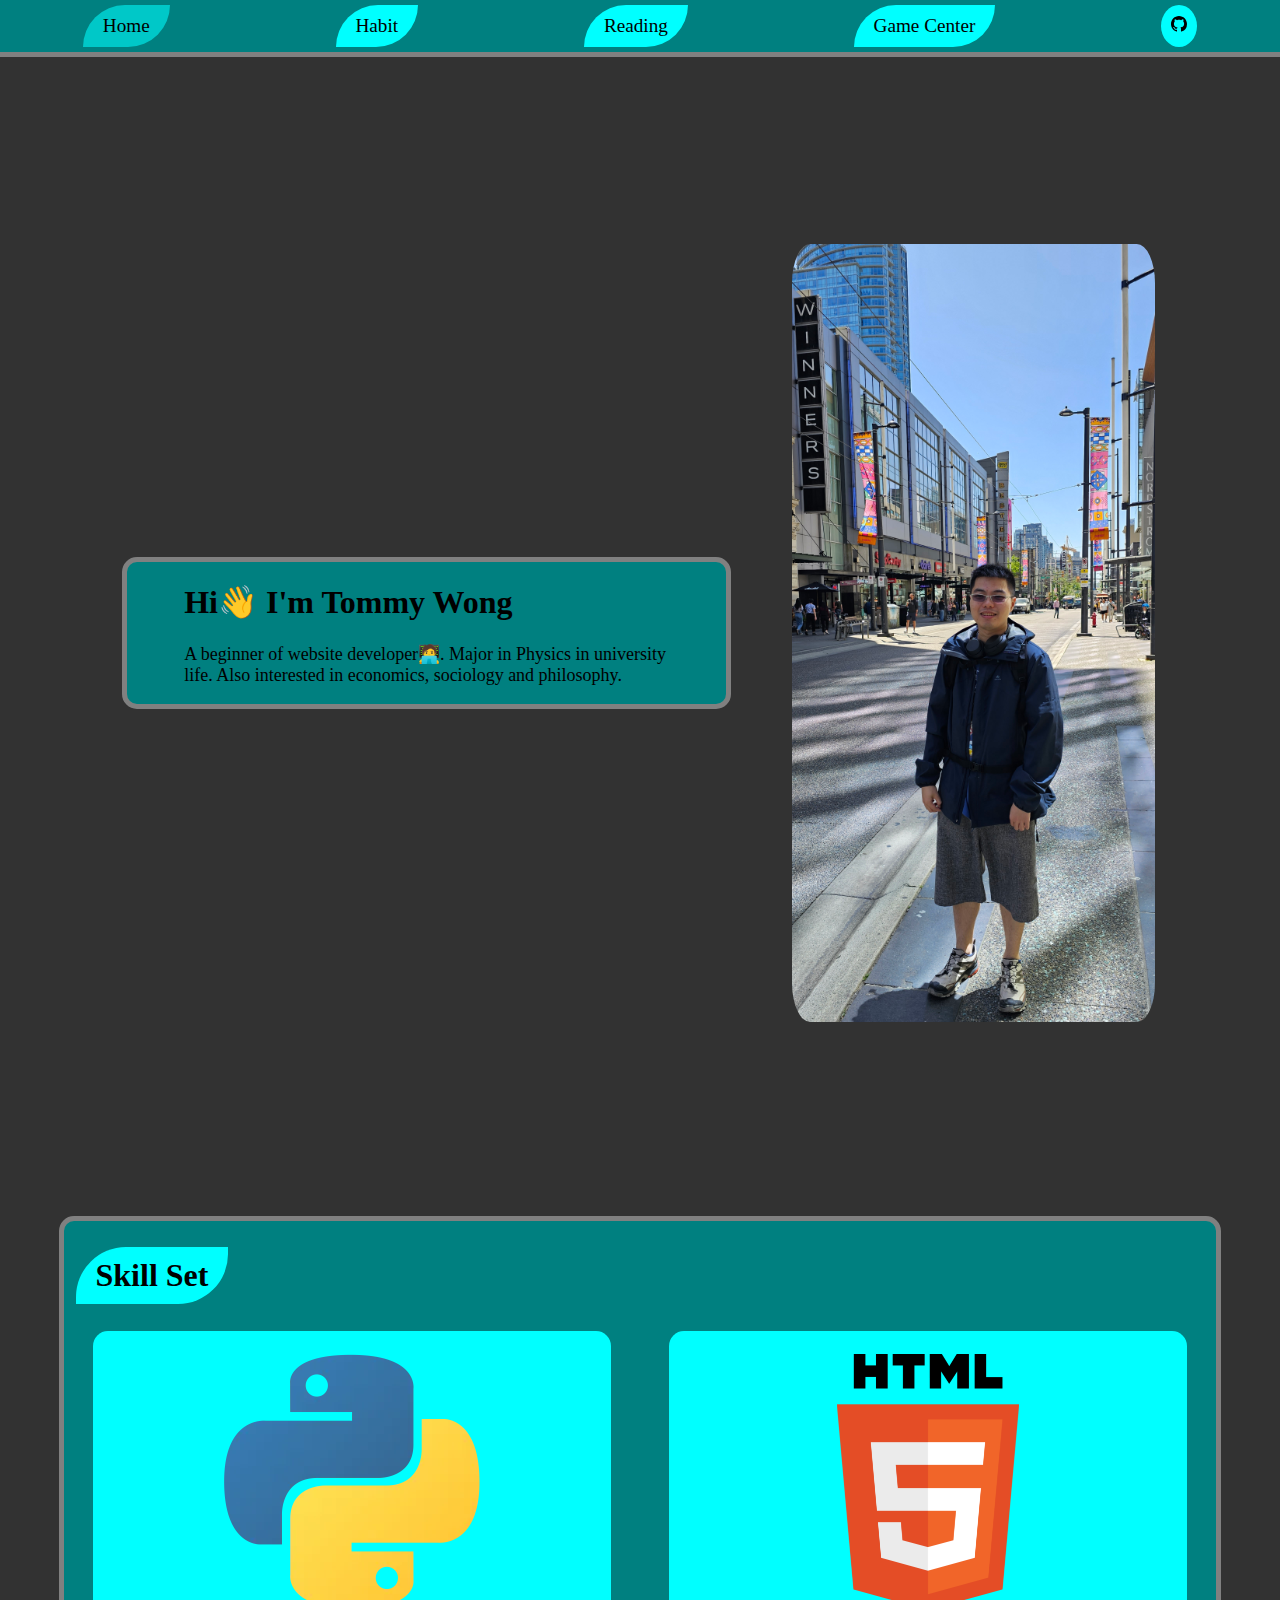
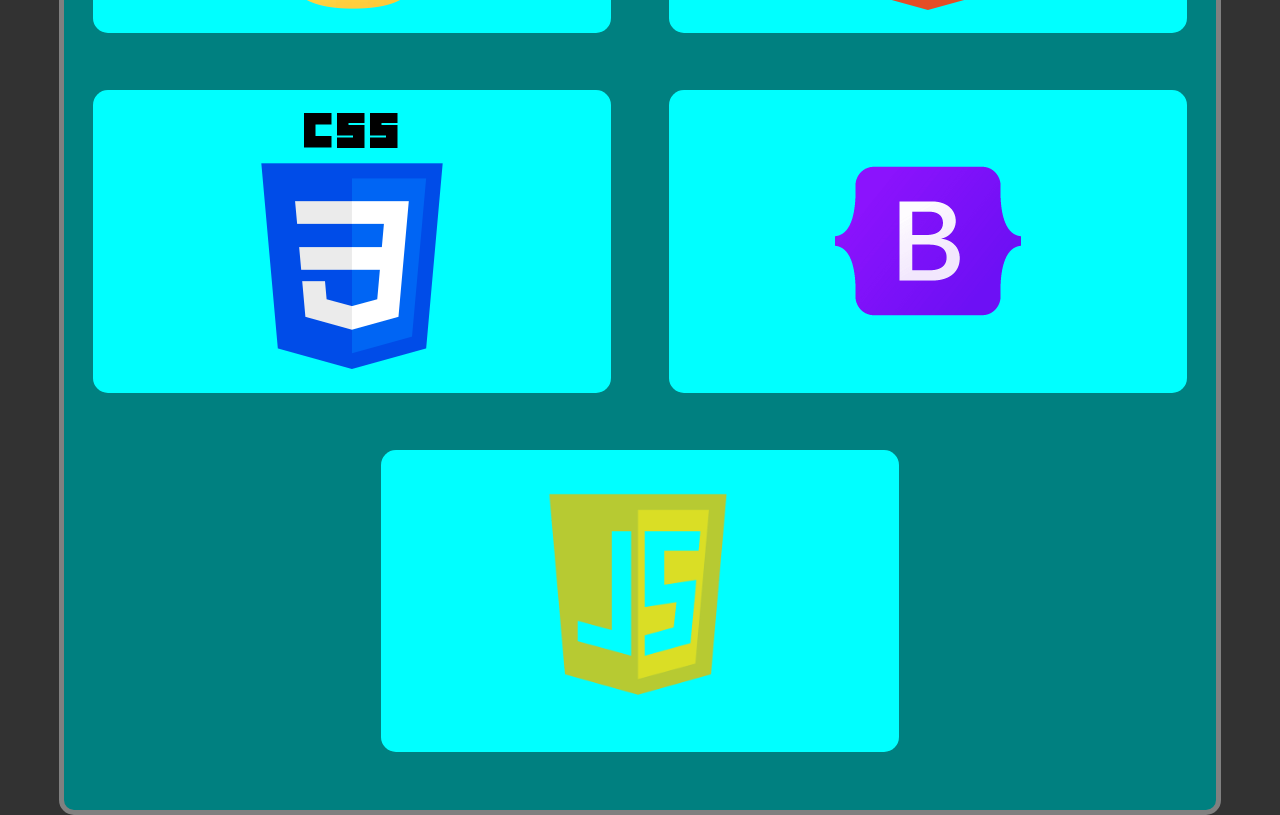
<file: index.html>
<!DOCTYPE html>
<html lang="en">
  <head>
    <meta charset="UTF-8" />
    <meta name="viewport" content="width=device-width, initial-scale=1.0" />
    <title>Tommy Personal Website</title>
    <style type="text/css"></style>
    <link href="css/nav.css" rel="stylesheet" />
    <link href="css/body.css" rel="stylesheet" />
    <link rel="stylesheet" href="css/home.css" />
  </head>
  <body>
    <div>
      <nav>
        <ul>
          <li><a href="/index.html" class="active">Home</a></li>
          <li><a href="/habit.html">Habit</a></li>
          <li><a href="/reading.html">Reading</a></li>
          <li><a href="/game_center.html">Game Center</a></li>
          <li>
            <a
              id="github"
              href="https://github.com/sauheiwong/personal-website"
            >
              <svg
                xmlns="http://www.w3.org/2000/svg"
                width="16"
                height="16"
                fill="currentColor"
                class="bi bi-github"
                viewBox="0 0 16 16"
              >
                <path
                  d="M8 0C3.58 0 0 3.58 0 8c0 3.54 2.29 6.53 5.47 7.59.4.07.55-.17.55-.38 0-.19-.01-.82-.01-1.49-2.01.37-2.53-.49-2.69-.94-.09-.23-.48-.94-.82-1.13-.28-.15-.68-.52-.01-.53.63-.01 1.08.58 1.23.82.72 1.21 1.87.87 2.33.66.07-.52.28-.87.51-1.07-1.78-.2-3.64-.89-3.64-3.95 0-.87.31-1.59.82-2.15-.08-.2-.36-1.02.08-2.12 0 0 .67-.21 2.2.82.64-.18 1.32-.27 2-.27s1.36.09 2 .27c1.53-1.04 2.2-.82 2.2-.82.44 1.1.16 1.92.08 2.12.51.56.82 1.27.82 2.15 0 3.07-1.87 3.75-3.65 3.95.29.25.54.73.54 1.48 0 1.07-.01 1.93-.01 2.2 0 .21.15.46.55.38A8.01 8.01 0 0 0 16 8c0-4.42-3.58-8-8-8"
                />
              </svg>
            </a>
          </li>
        </ul>
      </nav>
    </div>
    <div>
      <div class="container">
        <div class="hello max-width-container">
          <div class="txt">
            <h1>Hi👋 I'm Tommy Wong</h1>
            <p>
              A beginner of website developer🧑‍💻. Major in Physics in university
              life. Also interested in economics, sociology and philosophy.
            </p>
          </div>
          <div class="img-container">
            <img src="img/photo01.jpg" alt="Tommy Wong's photo" class="image" />
          </div>
        </div>
      </div>
      <div class="container">
        <div class="skill-set max-width-container">
          <div>
            <h2 class="title">Skill Set</h2>
          </div>
          <div class="skill-container">
            <div class="skill">
              <img src="img/python-icon.webp" alt="python icon" />
              <div class="txt-in-img">
                <p>Python</p>
              </div>
            </div>
            <div class="skill">
              <img src="img/html-icon.png" alt="html icon" />
              <div class="txt-in-img">
                <p>HTML</p>
              </div>
            </div>
            <div class="skill">
              <img src="img/css-icon.png" alt="css icon" />
              <div class="txt-in-img">
                <p>CSS</p>
              </div>
            </div>
            <div class="skill">
              <img src="img/bootstrap.png" alt="bootstrap icon" />
              <div class="txt-in-img">
                <p>Bootstrap5</p>
              </div>
            </div>
            <div class="skill">
              <img src="img/JS-icon.png" alt="JS icon" />
              <div class="txt-in-img">
                <p>JavaScript</p>
              </div>
            </div>
          </div>
        </div>
      </div>
    </div>
  </body>
</html>
</file>
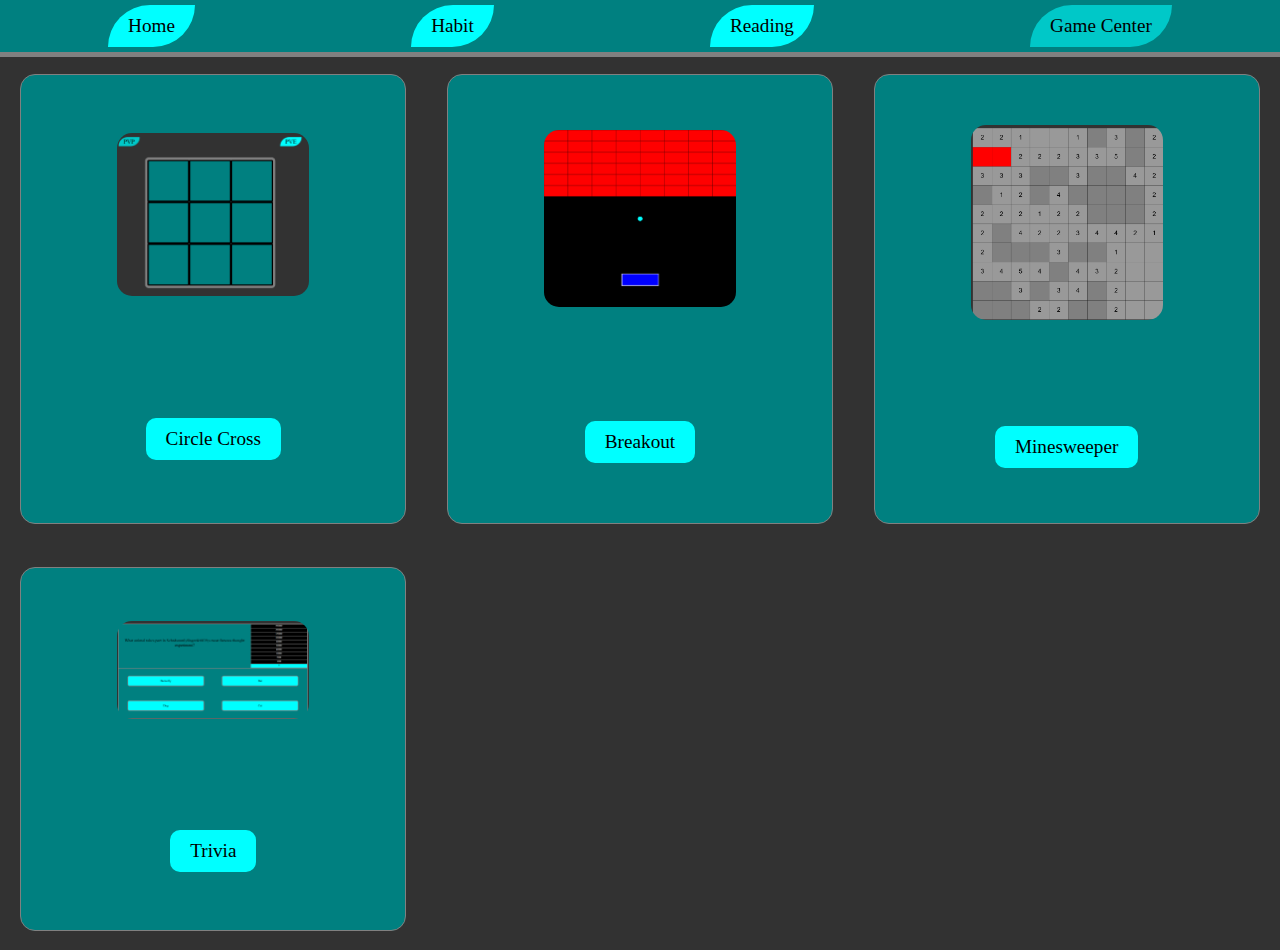
<file: game_center.html>
<!DOCTYPE html>
<html lang="en">
  <head>
    <meta charset="UTF-8" />
    <meta name="viewport" content="width=device-width, initial-scale=1.0" />
    <title>Tommy Personal Website</title>
    <link href="css/nav.css" rel="stylesheet" />
    <link href="css/body.css" rel="stylesheet" />
    <link rel="stylesheet" href="css/game_center.css" />
  </head>
  <body>
    <div>
      <nav>
        <ul>
          <li><a href="/index.html">Home</a></li>
          <li><a href="/habit.html">Habit</a></li>
          <li><a href="/reading.html">Reading</a></li>
          <li><a href="/game_center.html" class="active">Game Center</a></li>
        </ul>
      </nav>
    </div>
    <div class="container">
      <div class="card">
        <img src="img/circle_cross.png" alt="circle cross" class="img" /><a
          href="/circle_cross.html"
          >Circle Cross</a
        >
      </div>
      <div class="card">
        <img src="img/breakout.png" alt="Breakout" class="img" /><a
          href="/breakout.html"
          >Breakout</a
        >
      </div>
      <div class="card">
        <img src="img/minesweeper.png" alt="" class="img" /><a
          href="/minesweeper.html"
          >Minesweeper</a
        >
      </div>
      <div class="card">
        <img src="img/trivia.png" alt="" class="img" /><a href="/trivia.html"
          >Trivia</a
        >
      </div>
    </div>
  </body>
</html>
</file>
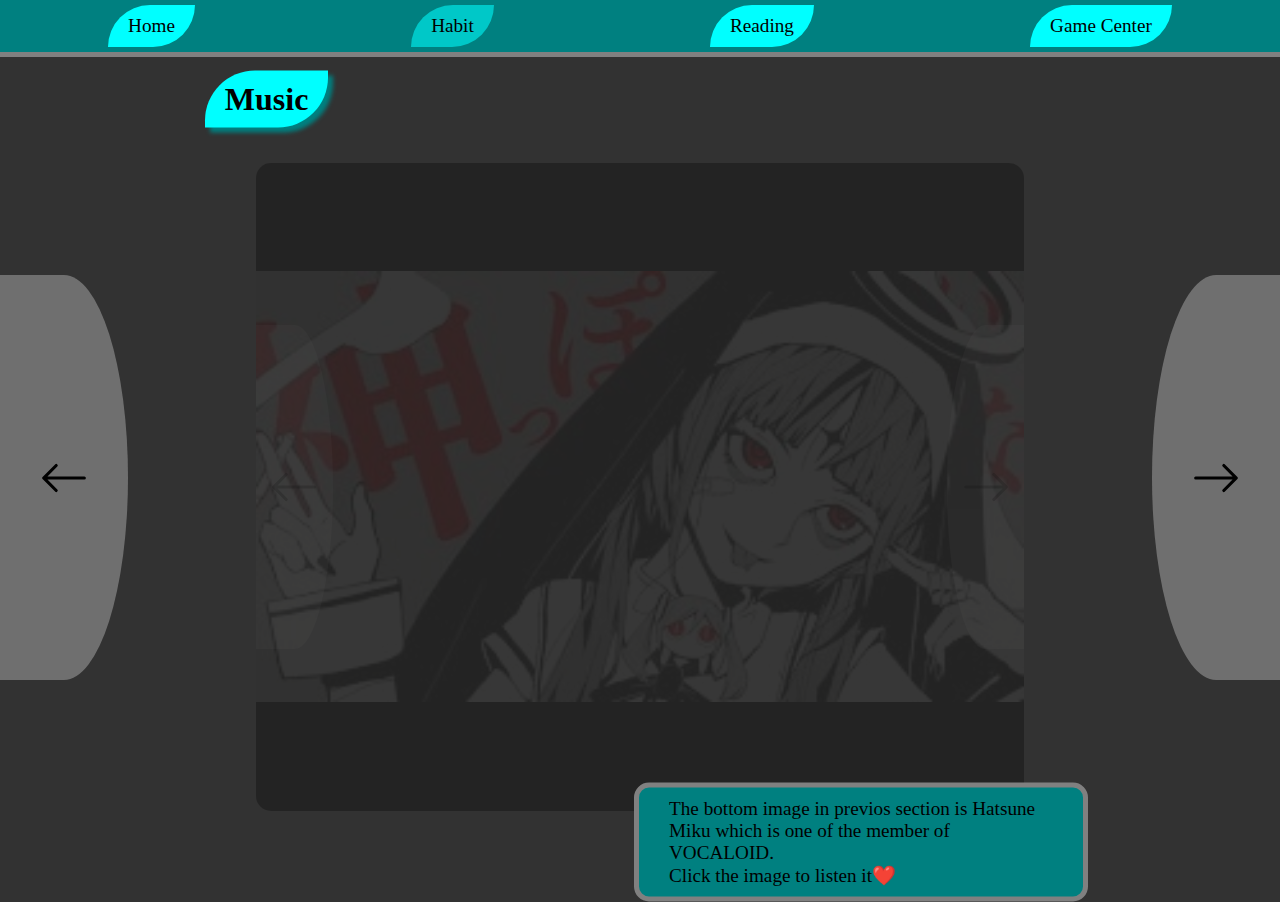
<file: habit_2.html>
<!DOCTYPE html>
<html lang="en">
  <head>
    <meta charset="UTF-8" />
    <meta name="viewport" content="width=device-width, initial-scale=1.0" />
    <title>Tommy Personal Website</title>
    <style type="text/css"></style>
    <link href="css/nav.css" rel="stylesheet" />
    <link href="css/body.css" rel="stylesheet" />
    <link href="css/habit_2.css" rel="stylesheet" />
    <link
      rel="stylesheet"
      href="https://cdn.jsdelivr.net/npm/bootstrap-icons@1.11.3/font/bootstrap-icons.min.css"
    />
    <script defer src="js/habit.js"></script>
  </head>
  <body>
    <div>
      <nav>
        <ul>
          <li><a href="/index.html">Home</a></li>
          <li><a href="/habit.html" class="active">Habit</a></li>
          <li><a href="/reading.html">Reading</a></li>
          <li><a href="/game_center.html">Game Center</a></li>
        </ul>
      </nav>
    </div>
    <div>
      <div class="container">
        <div class="click-div" id="Pre-habit">
          <svg
            xmlns="http://www.w3.org/2000/svg"
            width="50"
            height="50"
            fill="currentColor"
            class="bi bi-arrow-left"
            viewBox="0 0 16 16"
          >
            <path
              fill-rule="evenodd"
              d="M15 8a.5.5 0 0 0-.5-.5H2.707l3.147-3.146a.5.5 0 1 0-.708-.708l-4 4a.5.5 0 0 0 0 .708l4 4a.5.5 0 0 0 .708-.708L2.707 8.5H14.5A.5.5 0 0 0 15 8"
            />
          </svg>
        </div>
        <div class="click-div" id="Next-habit">
          <svg
            xmlns="http://www.w3.org/2000/svg"
            width="50"
            height="50"
            fill="currentColor"
            class="bi bi-arrow-right"
            viewBox="0 0 16 16"
          >
            <path
              fill-rule="evenodd"
              d="M1 8a.5.5 0 0 1 .5-.5h11.793l-3.147-3.146a.5.5 0 0 1 .708-.708l4 4a.5.5 0 0 1 0 .708l-4 4a.5.5 0 0 1-.708-.708L13.293 8.5H1.5A.5.5 0 0 1 1 8"
            />
          </svg>
        </div>
        <!-- <h2 class="title">Skiing</h2>
        <div class="image-container">
          <div class="click-div" id="left-click">
            <svg
              xmlns="http://www.w3.org/2000/svg"
              width="50"
              height="50"
              fill="currentColor"
              class="bi bi-arrow-left"
              viewBox="0 0 16 16"
            >
              <path
                fill-rule="evenodd"
                d="M15 8a.5.5 0 0 0-.5-.5H2.707l3.147-3.146a.5.5 0 1 0-.708-.708l-4 4a.5.5 0 0 0 0 .708l4 4a.5.5 0 0 0 .708-.708L2.707 8.5H14.5A.5.5 0 0 0 15 8"
              />
            </svg>
          </div>
          <div class="click-div" id="right-click">
            <svg
              xmlns="http://www.w3.org/2000/svg"
              width="50"
              height="50"
              fill="currentColor"
              class="bi bi-arrow-right"
              viewBox="0 0 16 16"
            >
              <path
                fill-rule="evenodd"
                d="M1 8a.5.5 0 0 1 .5-.5h11.793l-3.147-3.146a.5.5 0 0 1 .708-.708l4 4a.5.5 0 0 1 0 .708l-4 4a.5.5 0 0 1-.708-.708L13.293 8.5H1.5A.5.5 0 0 1 1 8"
              />
            </svg>
          </div>
        </div> -->
      </div>
    </div>
  </body>
</html>
</file>
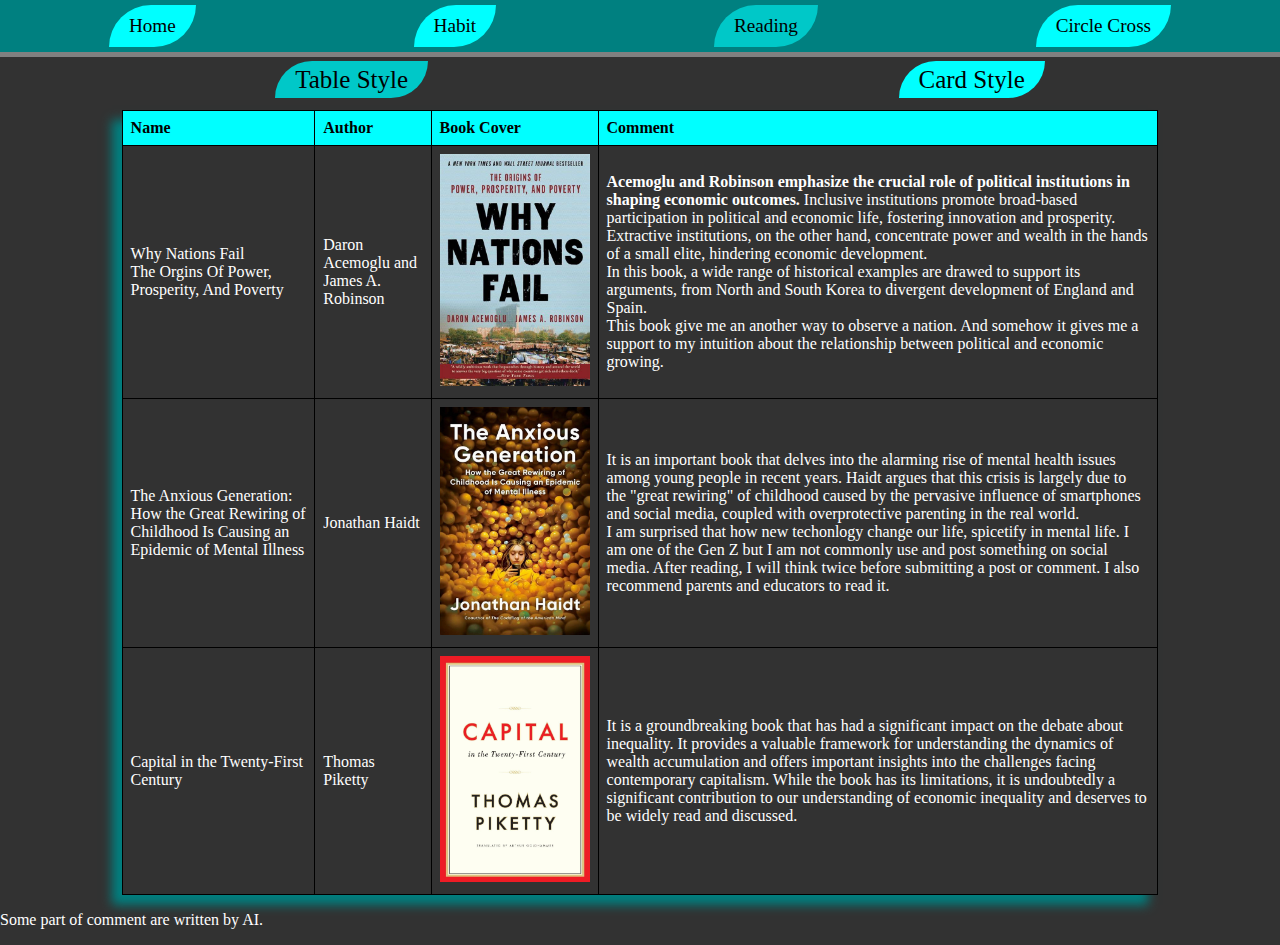
<file: reading.html>
<!DOCTYPE html>
<html lang="en">
  <head>
    <meta charset="UTF-8" />
    <meta name="viewport" content="width=device-width, initial-scale=1.0" />
    <title>Tommy Personal Website</title>
    <link href="css/nav.css" rel="stylesheet" />
    <link href="css/body.css" rel="stylesheet" />
    <link href="css/reading.css" rel="stylesheet" />
    <link href="css/reading01.css" rel="stylesheet" />
  </head>
  <body>
    <div class="container">
      <nav>
        <ul>
          <li><a href="/index.html">Home</a></li>
          <li><a href="/habit.html">Habit</a></li>
          <li><a href="/reading.html" class="active">Reading</a></li>
          <li><a href="/circle_cross.html">Circle Cross</a></li>
        </ul>
      </nav>
    </div>
    <div class="container" id="style-nav">
      <ul>
        <li><a href="/reading.html" class="active">Table Style</a></li>
        <li><a href="/reading02.html">Card Style</a></li>
      </ul>
    </div>
    <div class="container">
      <div class="container max-width-container">
        <table>
          <thead>
            <tr>
              <th>Name</th>
              <th>Author</th>
              <th>Book Cover</th>
              <th>Comment</th>
            </tr>
          </thead>
          <tbody>
            <tr>
              <td>
                Why Nations Fail<br />The Orgins Of Power, Prosperity, And
                Poverty
              </td>
              <td>Daron Acemoglu and James A. Robinson</td>
              <td>
                <img
                  src="img/why nations fail.jpg"
                  alt="book cover of why nations fail"
                />
              </td>
              <td>
                <strong
                  >Acemoglu and Robinson emphasize the crucial role of political
                  institutions in shaping economic outcomes. </strong
                >Inclusive institutions promote broad-based participation in
                political and economic life, fostering innovation and
                prosperity. Extractive institutions, on the other hand,
                concentrate power and wealth in the hands of a small elite,
                hindering economic development.<br />In this book, a wide range
                of historical examples are drawed to support its arguments, from
                North and South Korea to divergent development of England and
                Spain.<br />This book give me an another way to observe a
                nation. And somehow it gives me a support to my intuition about
                the relationship between political and economic growing.
              </td>
            </tr>
            <tr>
              <td>
                The Anxious Generation: How the Great Rewiring of Childhood Is
                Causing an Epidemic of Mental Illness
              </td>
              <td>Jonathan Haidt</td>
              <td>
                <img
                  src="img/The Anxious Generation.jpg"
                  alt="book cover of The Anxious Generation"
                />
              </td>
              <td>
                It is an important book that delves into the alarming rise of
                mental health issues among young people in recent years. Haidt
                argues that this crisis is largely due to the "great rewiring"
                of childhood caused by the pervasive influence of smartphones
                and social media, coupled with overprotective parenting in the
                real world.<br />I am surprised that how new techonlogy change
                our life, spicetify in mental life. I am one of the Gen Z but I
                am not commonly use and post something on social media. After
                reading, I will think twice before submitting a post or comment.
                I also recommend parents and educators to read it.
              </td>
            </tr>
            <tr>
              <td>Capital in the Twenty-First Century</td>
              <td>Thomas Piketty</td>
              <td>
                <img
                  src="img/capital in the twenty first century.jpg"
                  alt="book cover of capital in  the Twenty-First Century"
                  id="bc_capital"
                />
              </td>
              <td>
                It is a groundbreaking book that has had a significant impact on
                the debate about inequality. It provides a valuable framework
                for understanding the dynamics of wealth accumulation and offers
                important insights into the challenges facing contemporary
                capitalism. While the book has its limitations, it is
                undoubtedly a significant contribution to our understanding of
                economic inequality and deserves to be widely read and
                discussed.
              </td>
            </tr>
          </tbody>
        </table>
      </div>
    </div>
    <p class="smart-txt">Some part of comment are written by AI.</p>
  </body>
</html>
</file>
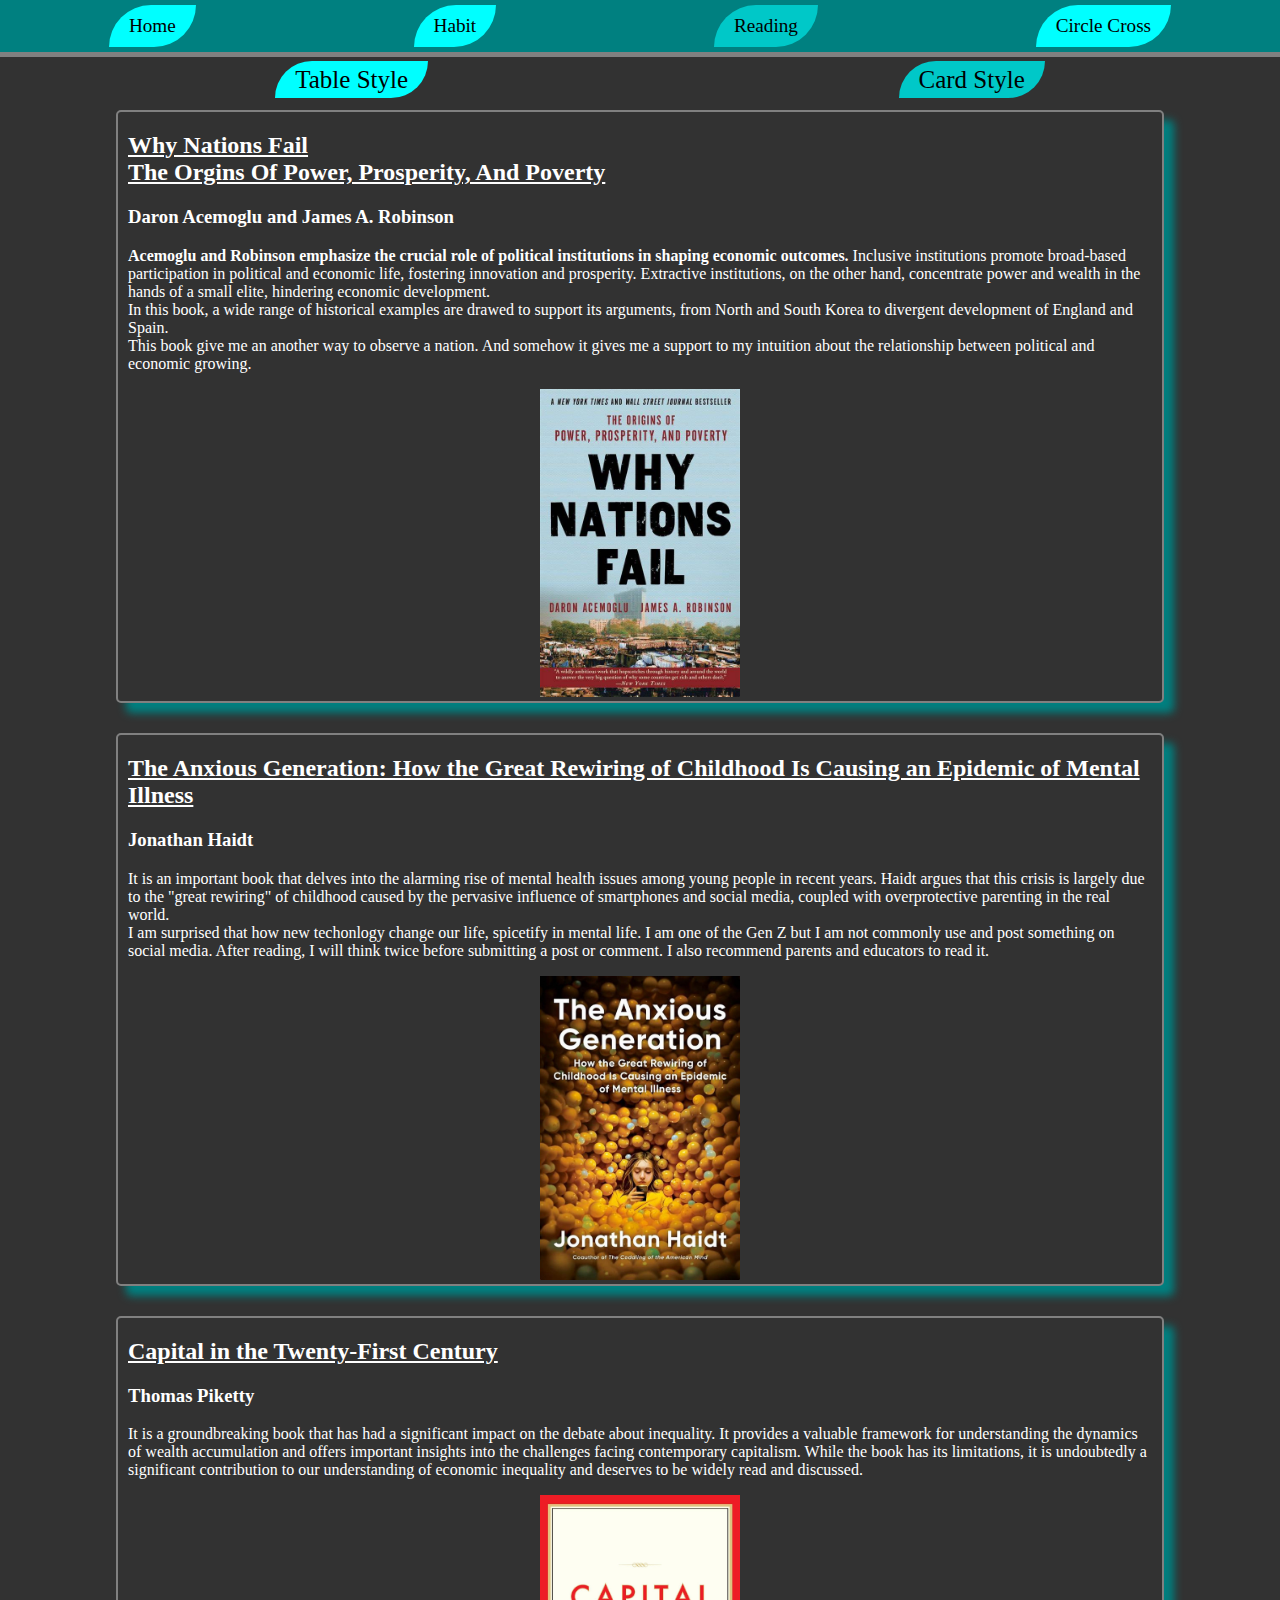
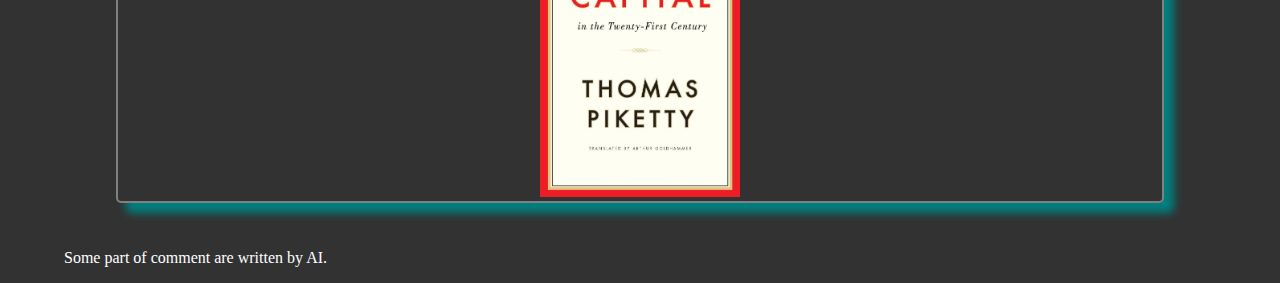
<file: reading02.html>
<!DOCTYPE html>
<html lang="en">
<head>
    <meta charset="UTF-8">
    <meta name="viewport" content="width=device-width, initial-scale=1.0">
    <title>Tommy Personal Website</title>
    <link href="css/nav.css" rel="stylesheet">
    <link href="css/body.css" rel="stylesheet">
    <link href="css/reading.css" rel="stylesheet">
    <link href="css/reading02.css" rel="stylesheet">
</head>
<body>
    <div class="container">
        <nav>
            <ul>
                <li><a href="/index.html">Home</a></li>
                <li><a href="/habit.html">Habit</a></li>
                <li><a href="/reading.html" class="active">Reading</a></li>
                <li><a href="/circle_cross.html">Circle Cross</a></li>
            </ul>
        </nav>
    </div>

    <div class="container" id="style-nav">
        <ul>
            <li><a href="/reading.html">Table Style</a></li>
            <li><a href="/reading02.html" class="active">Card Style</a></li>
        </ul>
    </div>

    <div class="card-container">
        <div class="card">
            <div class="card-left">
                <h2>Why Nations Fail<br>The Orgins Of Power, Prosperity, And Poverty</h2>
                <h3>Daron Acemoglu and James A. Robinson</h3>
                <p>
                    <strong>Acemoglu and Robinson emphasize the crucial role of political institutions in shaping economic outcomes. </strong>
                    Inclusive institutions promote broad-based participation in political and economic life, fostering innovation and prosperity. Extractive institutions, on the other hand, concentrate power and wealth in the hands of a small elite, hindering economic development.<br>
                    In this book, a wide range of historical examples are drawed to support its arguments, from North and South Korea to divergent development of England and Spain.<br>
                    This book give me an another way to observe a nation. And somehow it gives me a support to my intuition about the relationship between political and economic growing.
                </p>
            </div>
            <div class="card-right"><img src="img/why nations fail.jpg" alt="book cover of why nations fail"></div>
        </div>
        <div class="card">
            <div class="card-left">
                <h2>The Anxious Generation: How the Great Rewiring of Childhood Is Causing an Epidemic of Mental Illness</h2>
                <h3>Jonathan Haidt</h3>
                <p>
                    It is an important book that delves into the alarming rise of mental health issues among young people in recent years. Haidt argues that this crisis is largely due to the "great rewiring" of childhood caused by the pervasive influence of smartphones and social media, coupled with overprotective parenting in the real world.<br>
                    I am surprised that how new techonlogy change our life, spicetify in mental life. I am one of the Gen Z but I am not commonly use and post something on social media. After reading, I will think twice before submitting a post or comment. I also recommend parents and educators to read it.
                </p>
            </div>
            <div class="card-right"><img src="img/The Anxious Generation.jpg" alt="book cover of The Anxious Generation"></div>
        </div>
        <div class="card">
            <div class="card-left">
                <h2>Capital in the Twenty-First Century</h2>
                <h3>Thomas Piketty</h3>
                <p>
                    It is a groundbreaking book that has had a significant impact on the debate about inequality. It provides a valuable framework for understanding the dynamics of wealth accumulation and offers important insights into the challenges facing contemporary capitalism. While the book has its limitations, it is undoubtedly a significant contribution to our understanding of economic inequality and deserves to be widely read and discussed.
                </p>
            </div>
            <div class="card-right"><img src="img/capital in the twenty first century.jpg" alt="book cover of capital in  the Twenty-First Century" id="bc_capital"></div>
        </div>
        <p class="smart-txt">Some part of comment are written by AI.</p>
    </div>
</body>
</html>
</file>
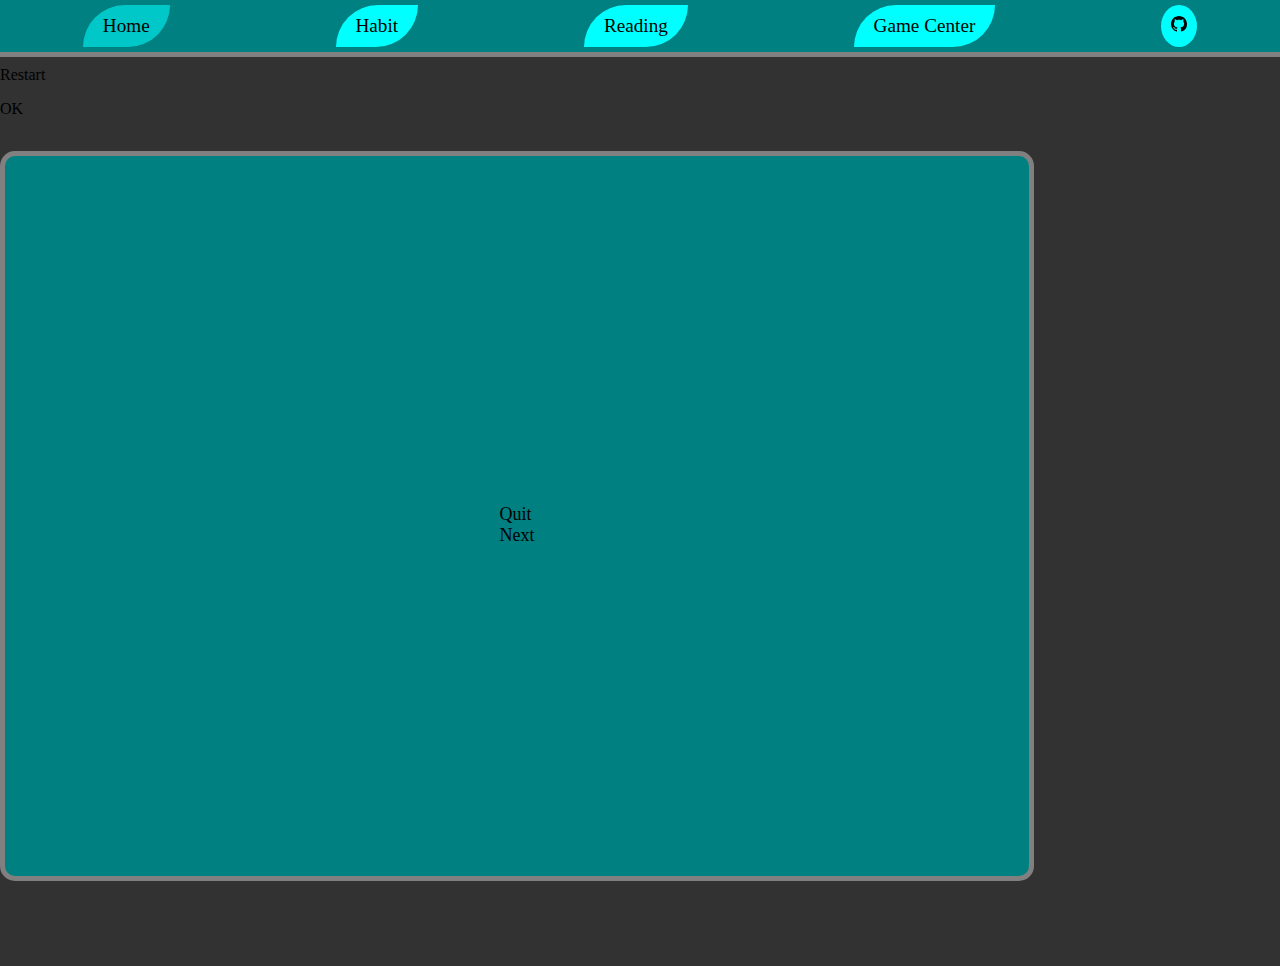
<file: trivia.html>
<!DOCTYPE html>
<html lang="en">
  <head>
    <meta charset="UTF-8" />
    <meta name="viewport" content="width=device-width, initial-scale=1.0" />
    <title>Tommy Personal Website</title>
    <style type="text/css"></style>
    <link href="css/nav.css" rel="stylesheet" />
    <link href="css/body.css" rel="stylesheet" />
    <link rel="stylesheet" href="css/trivia.css" />
    <script defer src="js/trivia.js"></script>
  </head>
  <body>
    <div>
      <nav>
        <ul>
          <li><a href="/index.html" class="active">Home</a></li>
          <li><a href="/habit.html">Habit</a></li>
          <li><a href="/reading.html">Reading</a></li>
          <li><a href="/game_center.html">Game Center</a></li>
          <li>
            <a
              id="github"
              href="https://github.com/sauheiwong/personal-website"
              title="Visit my GitHub repository"
            >
              <svg
                xmlns="http://www.w3.org/2000/svg"
                width="16"
                height="16"
                fill="currentColor"
                class="bi bi-github"
                viewBox="0 0 16 16"
              >
                <path
                  d="M8 0C3.58 0 0 3.58 0 8c0 3.54 2.29 6.53 5.47 7.59.4.07.55-.17.55-.38 0-.19-.01-.82-.01-1.49-2.01.37-2.53-.49-2.69-.94-.09-.23-.48-.94-.82-1.13-.28-.15-.68-.52-.01-.53.63-.01 1.08.58 1.23.82.72 1.21 1.87.87 2.33.66.07-.52.28-.87.51-1.07-1.78-.2-3.64-.89-3.64-3.95 0-.87.31-1.59.82-2.15-.08-.2-.36-1.02.08-2.12 0 0 .67-.21 2.2.82.64-.18 1.32-.27 2-.27s1.36.09 2 .27c1.53-1.04 2.2-.82 2.2-.82.44 1.1.16 1.92.08 2.12.51.56.82 1.27.82 2.15 0 3.07-1.87 3.75-3.65 3.95.29.25.54.73.54 1.48 0 1.07-.01 1.93-.01 2.2 0 .21.15.46.55.38A8.01 8.01 0 0 0 16 8c0-4.42-3.58-8-8-8"
                />
              </svg>
            </a>
          </li>
        </ul>
      </nav>
    </div>
    <div class="container">
      <div id="pop-up-container">
        <div class="pop-up">
          <div id="finsh-message-container">
            <p id="finsh-message"></p>
          </div>
          <div id="restart" class="btn">
            <p>Restart</p>
          </div>
          <div id="ok" class="btn">
            <p>OK</p>
          </div>
        </div>
      </div>
      <div class="card">
        <div class="up-container">
          <div class="question-container">
            <p class="question-p"></p>
            <div class="opition">
              <div class="quit">Quit</div>
              <div class="next-question">Next</div>
            </div>
          </div>
          <div class="bonus-container">
            <div class="bonus-bar"></div>
          </div>
        </div>
        <div class="answer-container"></div>
      </div>
    </div>
  </body>
</html>
</file>
<file: css/nav.css>
nav ul {
  display: flex;
  justify-content: space-around;
  list-style: none;
  margin: 0;
  padding: 0;
  overflow: hidden;
  background-color: var(--secondary-color);
  position: fixed;
  top: 0;
  z-index: 100;
  width: 100%;
  border-bottom: 5px solid var(--primary-color);
}

nav ul li a {
  display: block;
  padding: 10px 20px;
  margin: 5px 0px;
  background-color: var(--highlight-color);
  font-size: larger;
  text-align: center;
  text-decoration: none;
  color: black;
  border-radius: 50px 0px;
  transition: 0.5s;
}

#github {
  border-radius: 50% !important;
  padding: 10px !important;
}

nav ul li a:hover,
.active {
  background-color: rgb(0, 200, 200) !important;
}

@media screen and (max-width: 768px) {
  nav ul {
    justify-content: space-evenly;
    gap: 0;
  }
  nav ul li a {
    font-size: medium !important;
    margin: 1px 0px;
  }
}
</file>
<file: css/body.css>
:root {
    --primary-color: gray;
    --secondary-color: teal;
    --highlight-color: aqua;
}

body{
    padding-top: 50px;
    margin: 0;
    background-color: rgb(50, 50, 50);
}

.title{
    font-size: xx-large;
    background-color: var(--highlight-color);
    display: inline-block;
    border-radius: 50px 0px;
    padding: 10px 20px;
    margin-left: 1%;
    box-shadow: 5px 5px 4px var(--secondary-color);
}

@media screen and (max-width: 768px) {
    .title{
        font-size: x-large!important;
    }
}
</file>
<file: css/home.css>
.container {
  display: flex;
  justify-content: center;
  align-content: center;
  margin-top: 5%;
}

.max-width-container {
  max-width: 768px;
  min-width: 90%;
  display: flex;
}

.txt {
  width: 50%;
  margin: auto auto auto 5%;
  background-color: var(--secondary-color);
  border: 5px solid var(--primary-color);
  border-radius: 15px;
  padding: 0 5%;
}

.txt p {
  font-size: large;
}

.img-container {
  width: 50%;
  display: flex;
}

.image {
  max-width: 100%;
  height: 75%;
  margin: auto;
  border-radius: 5%;
}

.skill-set {
  display: flex;
  flex-direction: column;
  max-width: 768px;
  background-color: var(--secondary-color);
  border: 5px solid var(--primary-color);
  border-radius: 15px;
}

.skill-container {
  display: flex;
  justify-content: space-around;
  flex-wrap: wrap;
}

.skill {
  width: 35%;
  min-height: 128px;
  max-height: 256px;
  background-color: var(--highlight-color);
  border-radius: 15px;
  text-align: center;
  align-content: center;
  font-size: 40px;
  margin-bottom: 5%;
  position: relative;
  padding: 2% 5%;
}

.skill img {
  width: 100%;
  height: 100%;
  object-fit: contain;
}

.txt-in-img {
  border-radius: 15px;
  position: absolute;
  bottom: 0;
  left: 0;
  right: 0;
  background-color: rgba(0, 150, 150, 0.5);
  overflow: hidden;
  width: 100%;
  height: 0;
  transition: 0.5s ease;
}

.skill:hover .txt-in-img {
  height: 100%;
}

.txt-in-img p {
  position: absolute;
  top: 50%;
  left: 50%;
  transform: translate(-50%, -50%);
  font-size: larger;
  background-color: var(--highlight-color);
  padding: 5px 10px;
  border-radius: 5px;
}

@media screen and (max-width: 768px) {
  .skill p {
    font-size: large;
  }
  .txt p {
    font-size: medium;
  }
  .txt h1 {
    font-size: large;
  }
}
</file>
<file: css/game_center.css>
.container {
  display: grid;
  justify-content: center;
  align-items: center;
  height: 100vh;
  width: 100%;
  grid-template-columns: 1fr 1fr 1fr;
}

.card {
  display: grid;
  grid-template-columns: 1fr;
  justify-self: center;
  width: 90%;
  height: 90%;
  border: 1px solid var(--primary-color);
  background-color: var(--secondary-color);
  border-radius: 15px;
}

.card * {
  justify-self: center;
  align-self: center;
}

.card a {
  display: block;
  padding: 10px 20px;
  margin: 5px 0px;
  background-color: var(--highlight-color);
  font-size: larger;
  text-align: center;
  text-decoration: none;
  color: black;
  border-radius: 10px;
}

.card a:hover {
  background-color: rgb(0, 200, 200);
}

.img {
  object-fit: scale-down;
  border-radius: 15px;
  width: 50%;
}
</file>
<file: css/habit_2.css>
.container {
  position: relative;
  width: 100%;
  height: 90vh;
  margin-top: 2.5vh;
  display: flex;
  justify-content: center;
  align-content: center;
}

.title {
  position: absolute;
  left: -50%;
  transform: translateY(-50%);
  transition: left 0.75s ease-in-out;
}

.image-container {
  position: relative;
  background-color: black;
  width: 60%;
  height: 80%;
  opacity: 0%;
  margin-top: 10vh;
  border-radius: 15px;
}

.click-div {
  position: absolute;
  width: 10%;
  height: 50%;
  top: 25%;
  background-color: rgba(255, 255, 255, 0.3);
  opacity: 100%;
  display: flex;
  justify-content: center;
  align-items: center;
  z-index: 1;
}

.click-div:hover {
  animation: showUp 0.5s ease forwards;
}

.click-div:not(:hover) {
  animation: hide 0.3s ease forwards;
}

@keyframes showUp {
  0% {
    opacity: 30%;
  }
  100% {
    opacity: 100%;
  }
}

@keyframes hide {
  0% {
    opacity: 100%;
  }
  100% {
    opacity: 30%;
  }
}

#left-click,
#Pre-habit {
  left: 0%;
  border-radius: 0 50% 50% 0;
}

#right-click,
#Next-habit {
  left: 90%;
  border-radius: 50% 0 0 50%;
}

.img {
  position: absolute;
  width: 100%;
  height: 100%;
  opacity: 0%;
  object-fit: contain;
  top: 0;
  z-index: 0;
  transition: right 0.75s ease-in-out;
}

.txt-container {
  background-color: var(--secondary-color);
  width: 30%;
  padding: 10px 30px;
  border-radius: 15px;
  border: 5px solid var(--primary-color);
  position: absolute;
  bottom: 5%;
  right: -50%;
  transform: translateY(50%);
  transition: right 0.75s ease-in-out;
  font-size: larger;
}

.txt-in-img {
  position: absolute;
  bottom: 25%;
  right: 50%;
  transform: translateY(50%);
  transition: right 0.75s ease-in-out;
  width: 50%;
  height: 50%;
  background-color: rgba(0, 0, 0, 0.5);
  color: white;
  justify-content: center;
  align-items: center;
  z-index: 1;
  display: none;
}
</file>
<file: css/reading.css>
#style-nav ul {
  display: flex;
  justify-content: space-around;
}

#style-nav ul li {
  list-style: none;
}

#style-nav ul li a {
  font-size: 25px;
  background-color: var(--highlight-color);
  border-radius: 50px 0px 50px 0px;
  padding: 5px 20px;
  color: black;
  text-decoration: none;
}

#style-nav ul li a:hover {
  background-color: rgb(0, 200, 200);
}

.smart-txt {
  color: white;
}

img:hover {
  animation: scaleUp 0.5s ease forwards;
}

img:not(:hover) {
  animation: scaleDown 0.3s ease forwards;
}

@keyframes scaleUp {
  0% {
    transform: scale(1);
  }
  100% {
    transform: scale(2);
  }
}

@keyframes scaleDown {
  0% {
    transform: scale(2);
  }
  100% {
    transform: scale(1);
  }
}
</file>
<file: css/reading01.css>
table{
    max-width: 1024px;
    min-width: 90%;
    border-collapse: collapse;
    margin-left: auto;
    margin-right: auto;
    box-shadow: -10px 10px 10px var(--secondary-color);
}

.max-width-container{
    max-width: 90%;
    margin: auto;
    display: flex;
}

th, td{
    border: 1px solid black;
    padding: 8px;
    text-align: left;
}

th{
    background-color: var(--highlight-color);
    color: black;
}

img{
    max-width: 150px;
    height: auto;
}

tr{
    background-color: rgb(50, 50, 50);
    color: white;

}

tr:hover{
    background-color: var(--secondary-color);
    color: black
}
</file>
<file: css/reading02.css>
img{
    max-width: 200px;
}

.card-container{
    display: flex;
    flex-direction: column;
    gap: 30px;
    width: 90%;
    margin: auto;
}

.card{
    align-items: center;
    display: flex;
    flex-direction: column;
    border: 2px solid var(--primary-color);
    background-color: rgb(50, 50, 50);
    border-radius: 5px;
    max-width: 1024px;
    margin: auto;
    padding: 0px 10px;
    box-shadow: 10px 10px 8px var(--secondary-color);
    color: white;
}

.card:hover{
    background-color: var(--secondary-color);
    color: black;
}

.card-left h2{
    text-decoration: underline;
}
</file>
<file: css/trivia.css>
.container {
  position: relative;
  width: 100%;
  min-height: 100vh;
  margin-top: 0%;
}

.card {
  position: absolute;
  width: 80%;
  min-height: 80%;
  border: 5px solid var(--primary-color);
  border-radius: 15px;
  background-color: var(--secondary-color);
  font-size: large;
  display: flex;
  justify-content: center;
  align-items: center;
  flex-direction: column;
  top: 50%;
  transform: translateY(-50%);
  transition: left 1s ease-in-out;
}
</file>
